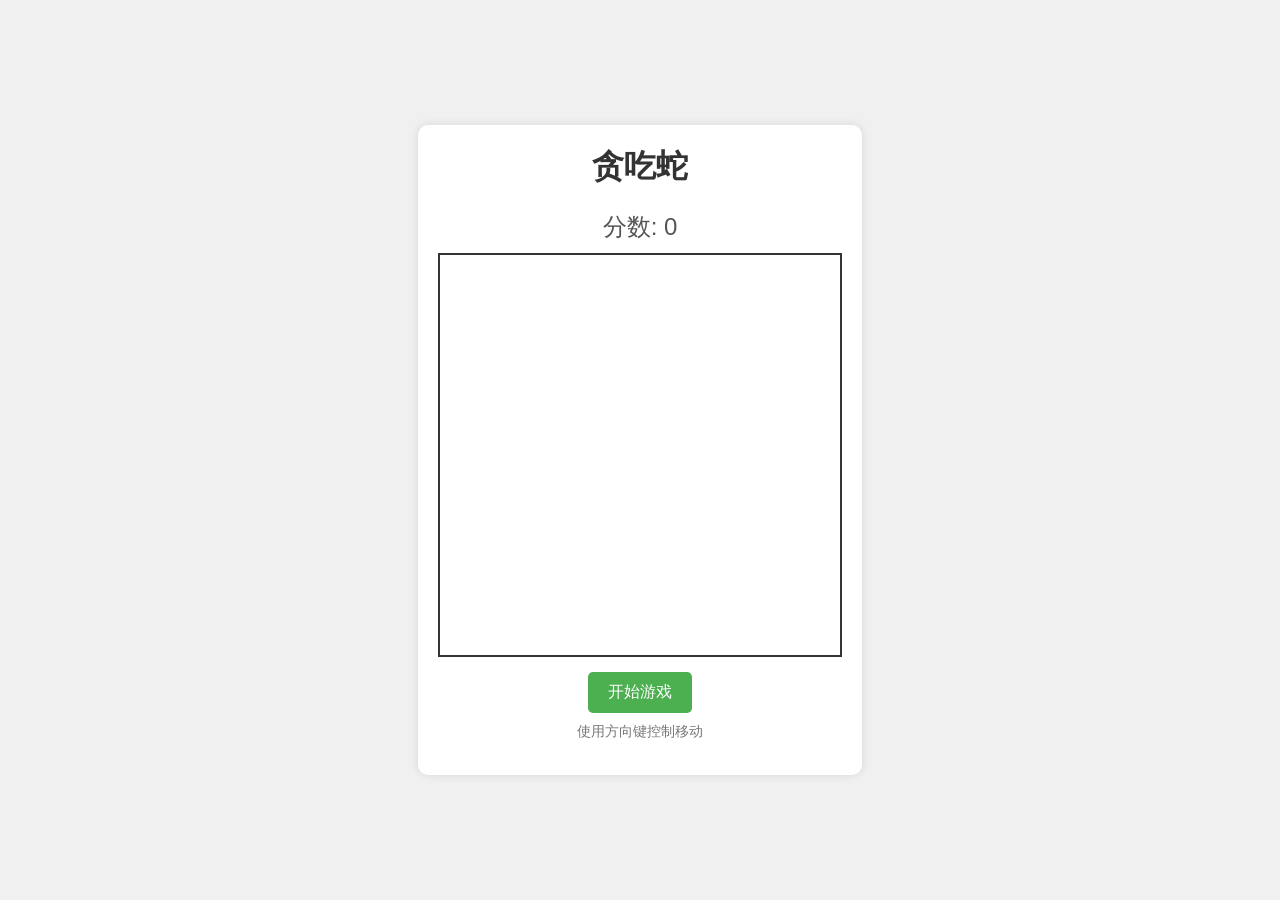
<file: index.html>
<!DOCTYPE html>
<html lang="zh-CN">
<head>
    <meta charset="UTF-8">
    <meta name="viewport" content="width=device-width, initial-scale=1.0">
    <title>贪吃蛇游戏</title>
    <link rel="stylesheet" href="style.css">
</head>
<body>
    <div class="game-container">
        <h1>贪吃蛇</h1>
        <div class="score-board">分数: <span id="score">0</span></div>
        <canvas id="gameCanvas" width="400" height="400"></canvas>
        <div class="controls">
            <button id="startBtn">开始游戏</button>
            <p>使用方向键控制移动</p>
        </div>
    </div>
    <script src="script.js"></script>
</body>
</html>
</file>
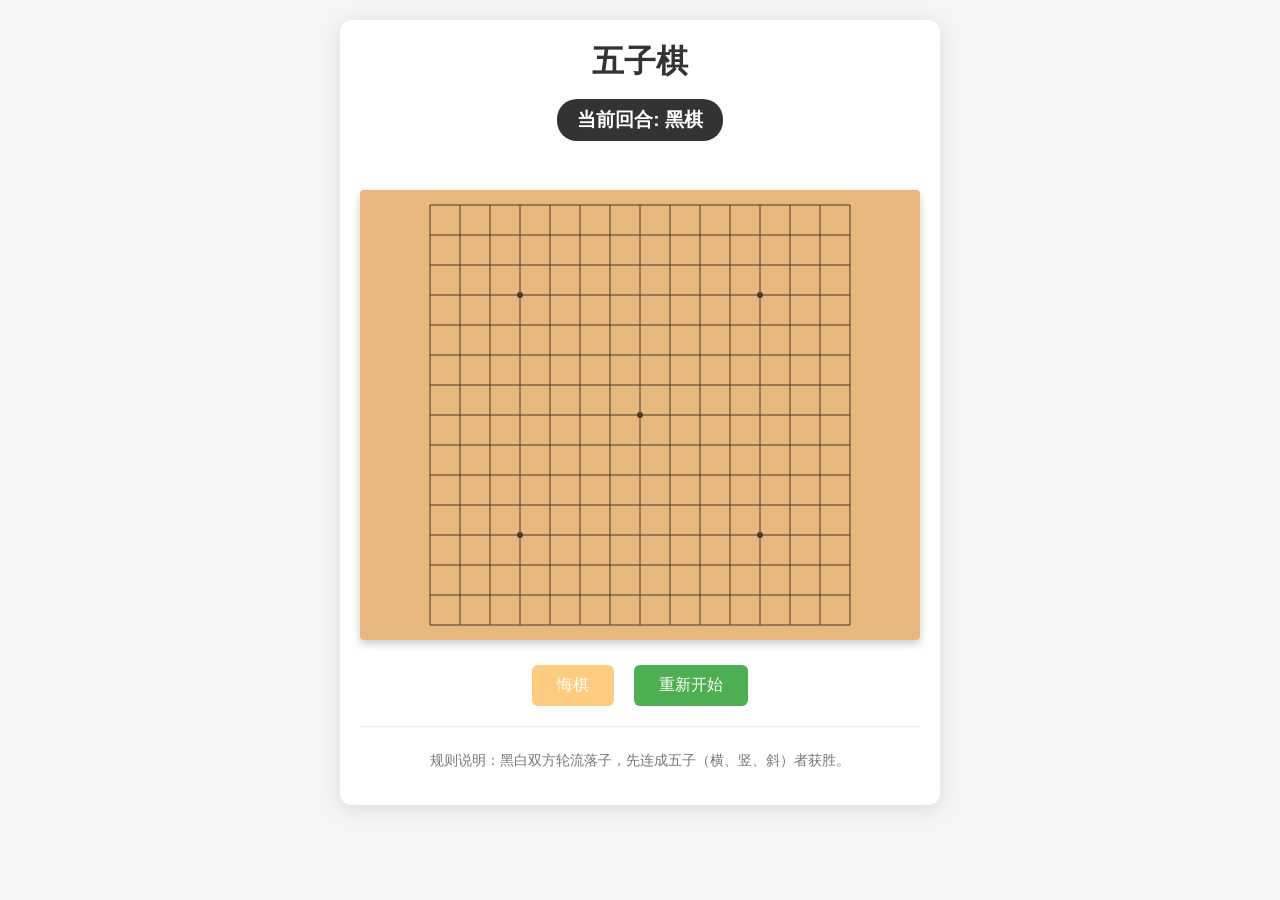
<file: gomoku.html>
<!DOCTYPE html>
<html lang="zh-CN">
<head>
    <meta charset="UTF-8">
    <meta name="viewport" content="width=device-width, initial-scale=1.0">
    <title>五子棋对战</title>
    <link rel="stylesheet" href="gomoku_style.css">
</head>
<body>
    <div class="game-wrapper">
        <header>
            <h1>五子棋</h1>
            <div class="status-panel">
                <div id="current-player" class="player-indicator black-turn">当前回合: 黑棋</div>
                <div id="game-message"></div>
            </div>
        </header>

        <div class="board-container">
            <canvas id="gomoku-board" width="450" height="450"></canvas>
            <!-- Hover effect layer could be added here if needed, but simple canvas works -->
        </div>

        <div class="controls">
            <button id="undo-btn" class="btn secondary">悔棋</button>
            <button id="restart-btn" class="btn primary">重新开始</button>
        </div>
        
        <div class="instructions">
            <p>规则说明：黑白双方轮流落子，先连成五子（横、竖、斜）者获胜。</p>
        </div>
    </div>
    <script src="gomoku_script.js"></script>
</body>
</html>
</file>
<file: style.css>
body {
    font-family: 'Arial', sans-serif;
    display: flex;
    justify-content: center;
    align-items: center;
    height: 100vh;
    margin: 0;
    background-color: #f0f0f0;
}

.game-container {
    text-align: center;
    background-color: white;
    padding: 20px;
    border-radius: 10px;
    box-shadow: 0 0 10px rgba(0,0,0,0.1);
}

h1 {
    color: #333;
    margin-top: 0;
}

.score-board {
    font-size: 24px;
    margin-bottom: 10px;
    color: #555;
}

canvas {
    border: 2px solid #333;
    background-color: #fff;
    display: block;
    margin: 0 auto;
}

.controls {
    margin-top: 15px;
}

button {
    padding: 10px 20px;
    font-size: 16px;
    background-color: #4CAF50;
    color: white;
    border: none;
    border-radius: 5px;
    cursor: pointer;
    transition: background-color 0.3s;
}

button:hover {
    background-color: #45a049;
}

p {
    margin-top: 10px;
    color: #777;
    font-size: 14px;
}
</file>
<file: gomoku_style.css>
:root {
    --board-color: #E6B87D;
    --line-color: #4A3B2A;
    --primary-color: #4CAF50;
    --secondary-color: #FF9800;
    --text-color: #333;
}

* {
    box-sizing: border-box;
}

body {
    font-family: 'PingFang SC', 'Microsoft YaHei', sans-serif;
    background-color: #f5f5f5;
    display: flex;
    flex-direction: column;
    align-items: center;
    min-height: 100vh;
    margin: 0;
    padding: 20px;
}

.game-wrapper {
    background: white;
    padding: 20px;
    border-radius: 12px;
    box-shadow: 0 4px 20px rgba(0,0,0,0.1);
    text-align: center;
    max-width: 600px;
    width: 100%;
}

h1 {
    margin: 0 0 15px 0;
    color: var(--text-color);
}

.status-panel {
    margin-bottom: 20px;
    font-size: 1.2rem;
    font-weight: bold;
    min-height: 40px;
    display: flex;
    justify-content: center;
    align-items: center;
    flex-direction: column;
}

.player-indicator {
    padding: 8px 20px;
    border-radius: 20px;
    background-color: #eee;
    transition: all 0.3s;
}

.black-turn {
    background-color: #333;
    color: white;
}

.white-turn {
    background-color: #f0f0f0;
    color: #333;
    border: 1px solid #ccc;
}

#game-message {
    color: #e74c3c;
    margin-top: 5px;
    font-size: 1rem;
    height: 24px;
}

.board-container {
    position: relative;
    margin: 0 auto;
    background-color: var(--board-color);
    box-shadow: 0 4px 8px rgba(0,0,0,0.2);
    border-radius: 4px;
    /* Prevent selection */
    user-select: none;
    -webkit-user-select: none;
    /* Center canvas */
    display: flex;
    justify-content: center;
}

canvas {
    cursor: crosshair;
    display: block;
    max-width: 100%; /* Responsive scaling */
    height: auto;
}

.controls {
    margin-top: 25px;
    display: flex;
    justify-content: center;
    gap: 20px;
}

.btn {
    padding: 10px 25px;
    font-size: 1rem;
    border: none;
    border-radius: 6px;
    cursor: pointer;
    transition: transform 0.1s, opacity 0.2s;
}

.btn:active {
    transform: scale(0.96);
}

.btn:hover {
    opacity: 0.9;
}

.primary {
    background-color: var(--primary-color);
    color: white;
}

.secondary {
    background-color: var(--secondary-color);
    color: white;
}

.instructions {
    margin-top: 20px;
    color: #777;
    font-size: 0.9rem;
    border-top: 1px solid #eee;
    padding-top: 10px;
}

/* Responsive adjustments */
@media (max-width: 500px) {
    .game-wrapper {
        padding: 10px;
    }
    
    h1 {
        font-size: 1.5rem;
    }
    
    .btn {
        padding: 8px 16px;
        font-size: 0.9rem;
    }
}
</file>
